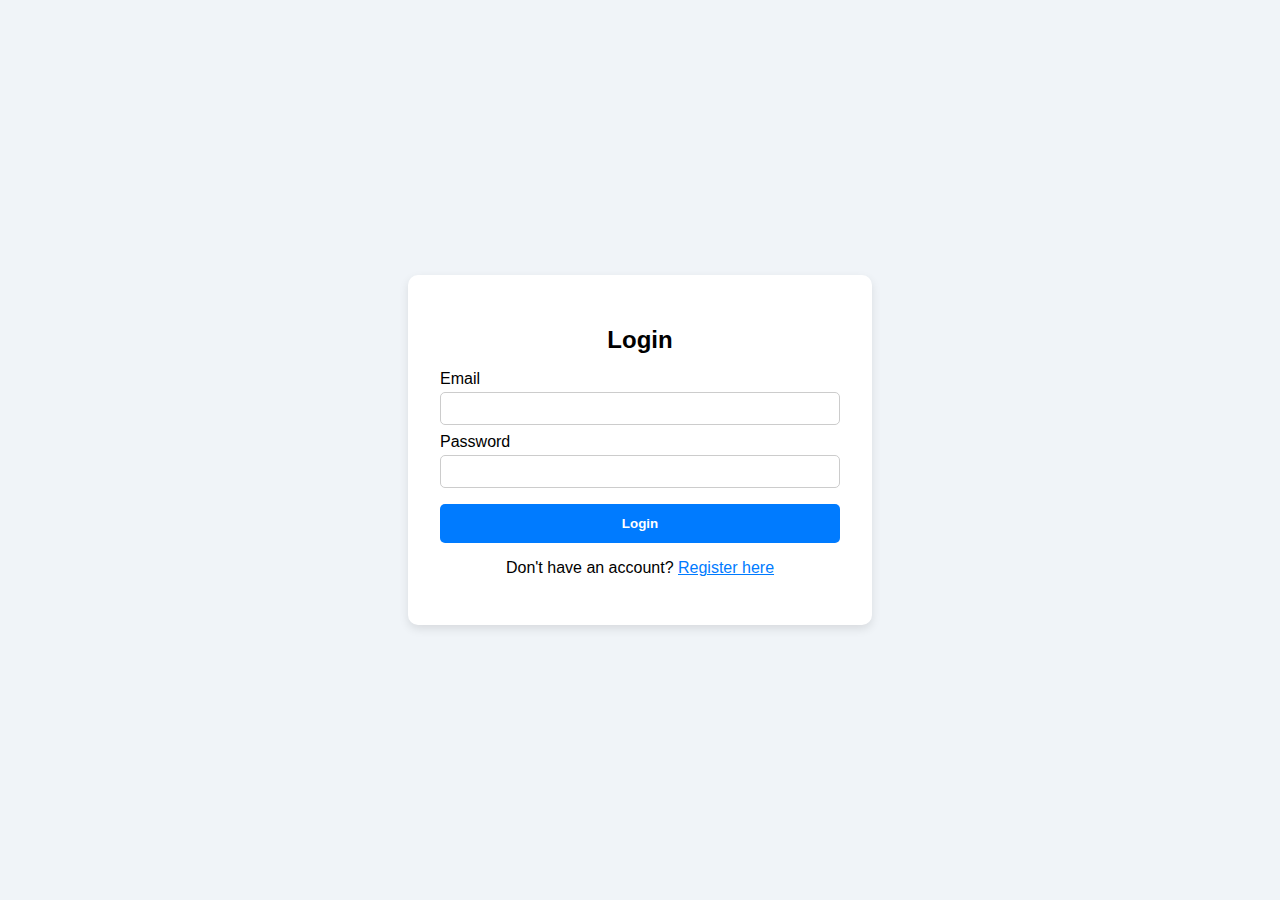
<file: frontend/auth.html>
<!DOCTYPE html>
<html lang="en">
<head>
  <meta charset="UTF-8" />
  <meta name="viewport" content="width=device-width, initial-scale=1.0"/>
  <title>ForestWatch - Login & Register</title>
  <link href="css/auth.css" rel="stylesheet">
</head>
<body>
  <div class="container">
    <div class="card">
      <h2 id="form-title">Login</h2>

      <!-- Login Form -->
      <form id="login-form">
        <label>Email</label>
        <input type="email" required>
        
        <label>Password</label>
        <input type="password" required>

        <button type="submit">Login</button>
      </form>

      <!-- Register Form -->
      <form id="register-form" style="display: none;">
        <label>Name</label>
        <input type="text" required>

        <label>Email</label>
        <input type="email" required>

        <label>Phone</label>
        <input type="text" required>

        <label>Region</label>
        <input type="text" required>

        <label>Password</label>
        <input type="password" required>

        <button type="submit">Register</button>
      </form>

      <p id="toggle-text">Don't have an account? <span id="toggle-link">Register here</span></p>
    </div>
  </div>

  <script src="js/auth.js"></script>
</body>
</html>
</file>
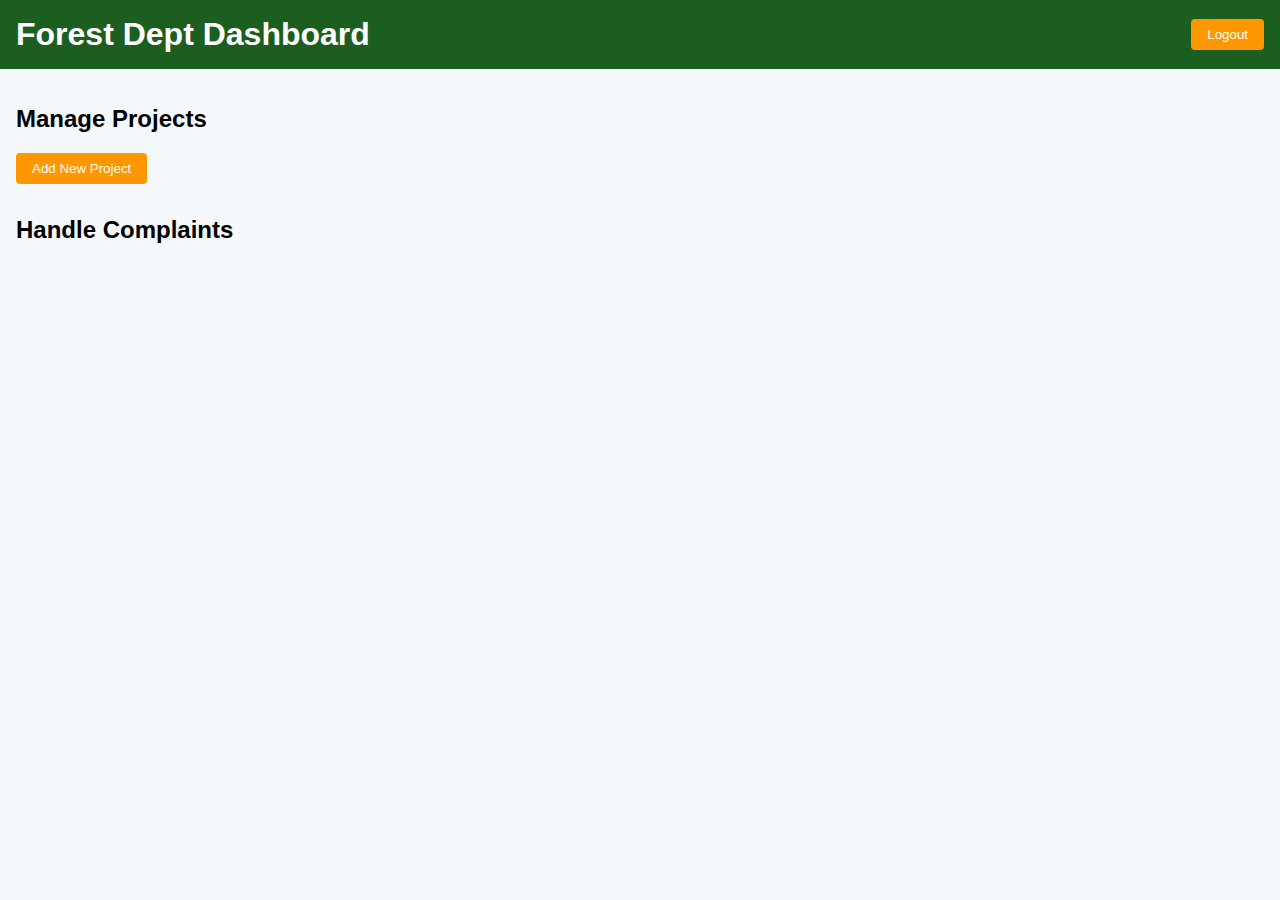
<file: frontend/forest_dashboard.html>
<!DOCTYPE html>
<html lang="en">
<head>
  <meta charset="UTF-8" />
  <meta name="viewport" content="width=device-width, initial-scale=1.0" />
  <title>ForestWatch - Forest Dept Dashboard</title>
  <link href="css/forest_dashboard.css" rel="stylesheet">
</head>
<body>
  <header>
    <h1>Forest Dept Dashboard</h1>
    <button id="logout-btn">Logout</button>
  </header>

  <main>
    <section id="projects-section">
      <h2>Manage Projects</h2>
      <button id="new-project-btn">Add New Project</button>
      <div id="projects-list">
        <!-- Project cards will be listed here -->
      </div>
    </section>

    <section id="complaints-section">
      <h2>Handle Complaints</h2>
      <div id="complaints-list">
        <!-- Complaints will be listed here -->
      </div>
    </section>
  </main>

  <script src="js/forest_dashboard.js"></script>
</body>
</html>
</file>
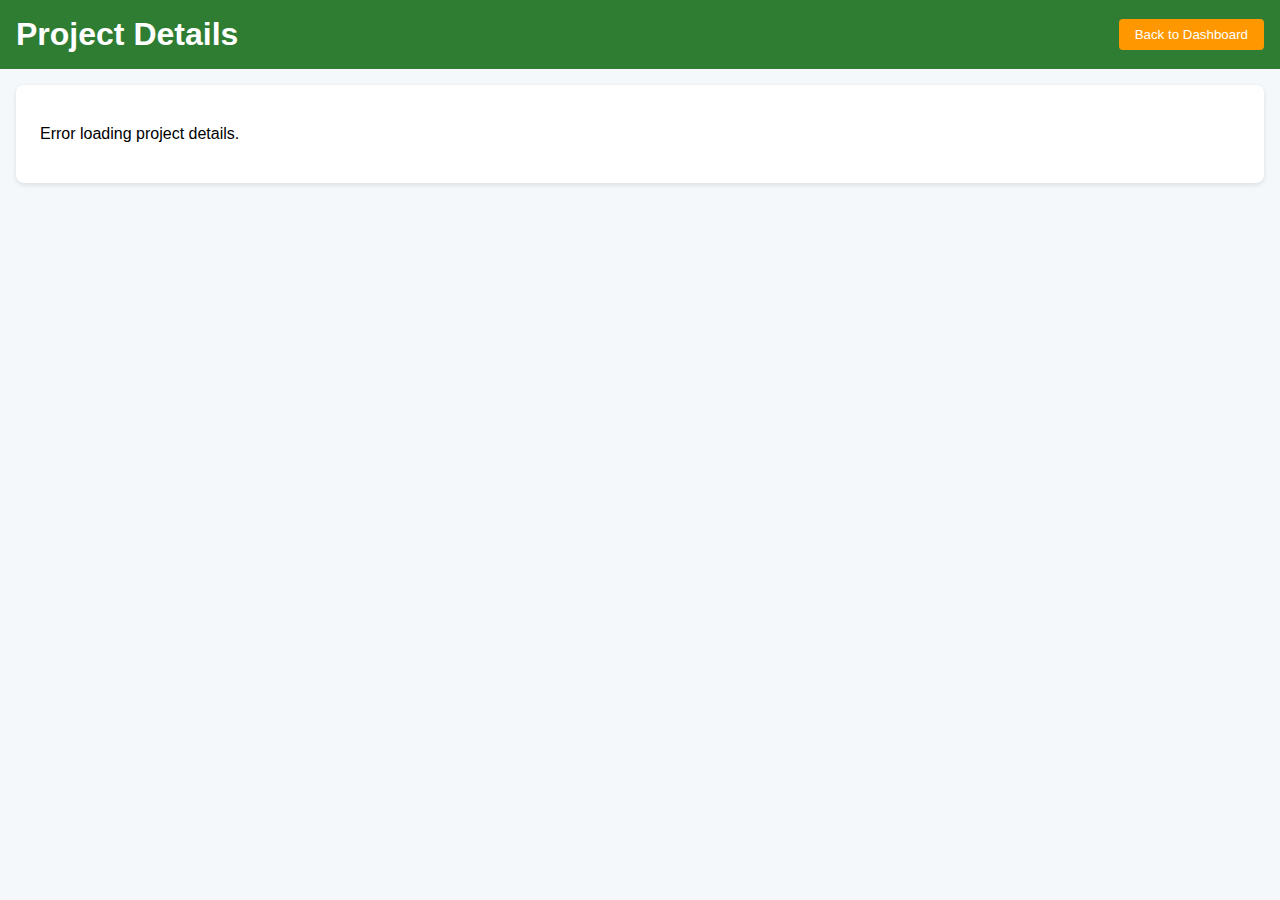
<file: frontend/project_details.html>
<!DOCTYPE html>
<html lang="en">
<head>
  <meta charset="UTF-8" />
  <meta name="viewport" content="width=device-width, initial-scale=1.0" />
  <title>ForestWatch - Project Details</title>
  <link href="css/project_details.css" rel="stylesheet">
</head>
<body>
  <header>
    <h1>Project Details</h1>
    <button id="back-btn">Back to Dashboard</button>
  </header>

  <main>
    <div id="project-info">
      <!-- Project info will be loaded here -->
    </div>
  </main>

  <script src="js/project_details.js"></script>
</body>
</html>
</file>
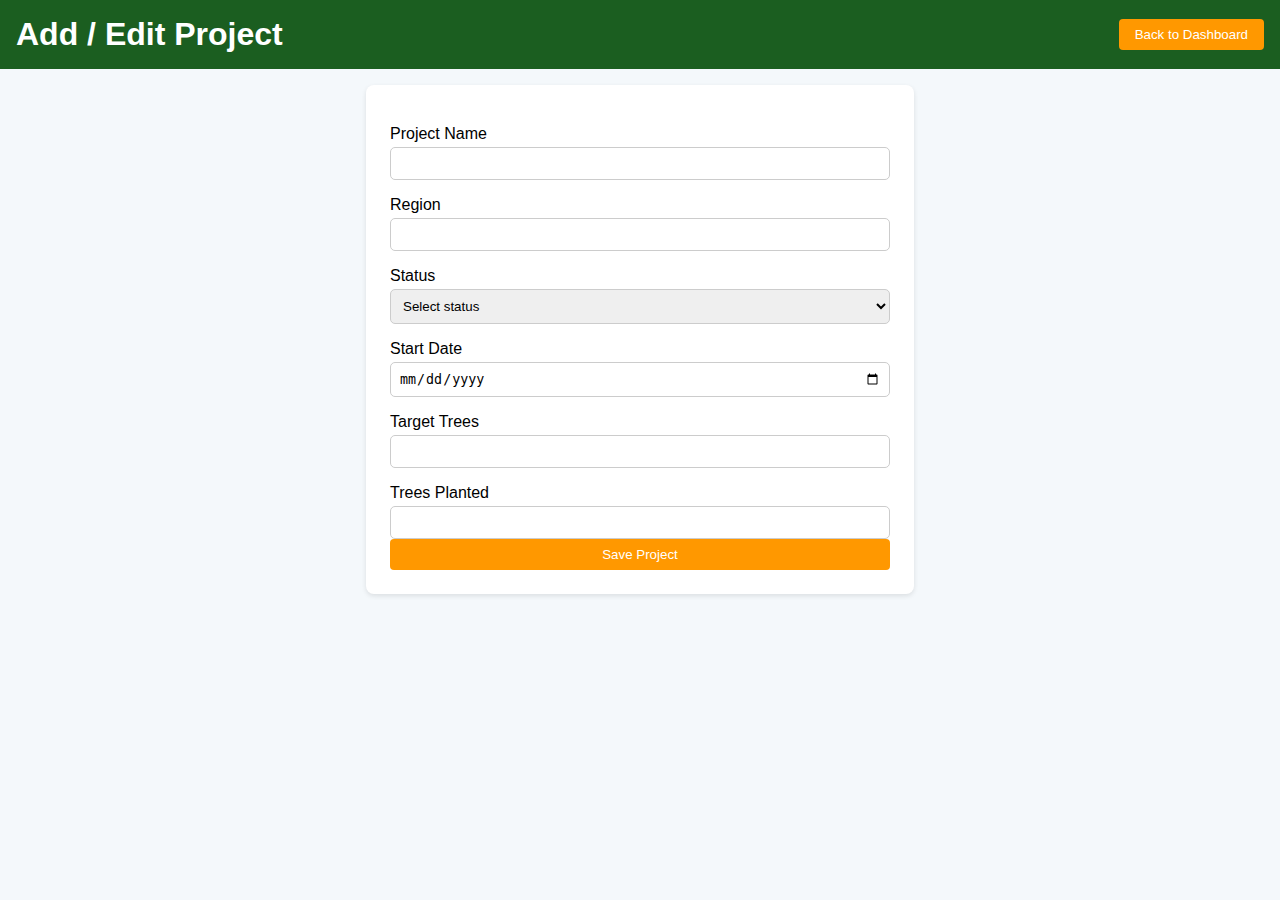
<file: frontend/project_form.html>
<!DOCTYPE html>
<html lang="en">
<head>
  <meta charset="UTF-8" />
  <meta name="viewport" content="width=device-width, initial-scale=1.0" />
  <title>ForestWatch - Add/Edit Project</title>
  <link href="css/project_form.css" rel="stylesheet">
</head>
<body>
  <header>
    <h1>Add / Edit Project</h1>
    <button id="back-btn">Back to Dashboard</button>
  </header>

  <main>
    <form id="project-form">
      <label>Project Name</label>
      <input type="text" required>

      <label>Region</label>
      <input type="text" required>

      <label>Status</label>
      <select required>
        <option value="">Select status</option>
        <option value="Planned">Planned</option>
        <option value="Ongoing">Ongoing</option>
        <option value="Completed">Completed</option>
      </select>

      <label>Start Date</label>
      <input type="date" required>

      <label>Target Trees</label>
      <input type="number" required>

      <label>Trees Planted</label>
      <input type="number" required>

      <button type="submit">Save Project</button>
    </form>
  </main>

  <script src="js/project_form.js"></script>
</body>
</html>
</file>
<file: frontend/css/auth.css>
/* auth.css */

body {
  background-color: #f0f4f8;
  font-family: Arial, sans-serif;
  margin: 0;
  padding: 0;
}

.container {
  display: flex;
  justify-content: center;
  align-items: center;
  height: 100vh;
}

.card {
  background-color: #fff;
  padding: 2rem;
  border-radius: 10px;
  box-shadow: 0 4px 10px rgba(0,0,0,0.1);
  width: 100%;
  max-width: 400px;
}

h2 {
  text-align: center;
  margin-bottom: 1rem;
}

label {
  margin-top: 0.5rem;
  display: block;
}

input {
  width: 100%;
  padding: 0.5rem;
  margin-top: 0.25rem;
  border: 1px solid #ccc;
  border-radius: 5px;
  box-sizing: border-box;
}

button {
  margin-top: 1rem;
  width: 100%;
  padding: 0.75rem;
  background-color: #007bff;
  border: none;
  color: white;
  font-weight: bold;
  border-radius: 5px;
  cursor: pointer;
}

button:hover {
  background-color: #0056b3;
}

#toggle-text {
  text-align: center;
  margin-top: 1rem;
}

#toggle-link {
  color: #007bff;
  cursor: pointer;
  text-decoration: underline;
}
</file>
<file: frontend/css/forest_dashboard.css>
/* forest_dashboard.css */

body {
  margin: 0;
  font-family: Arial, sans-serif;
  background-color: #f4f8fb;
}

header {
  background-color: #1b5e20;
  color: white;
  padding: 1rem;
  display: flex;
  justify-content: space-between;
  align-items: center;
}

h1 {
  margin: 0;
}

button {
  padding: 0.5rem 1rem;
  background-color: #ff9800;
  color: white;
  border: none;
  border-radius: 4px;
  cursor: pointer;
}

button:hover {
  background-color: #fb8c00;
}

main {
  padding: 1rem;
}

section {
  margin-bottom: 2rem;
}

#projects-list, #complaints-list {
  display: flex;
  flex-wrap: wrap;
  gap: 1rem;
}

.project-card, .complaint-card {
  background-color: white;
  padding: 1rem;
  border-radius: 8px;
  box-shadow: 0 2px 5px rgba(0,0,0,0.1);
  width: 220px;
}
</file>
<file: frontend/css/project_details.css>
/* project_details.css */

body {
  margin: 0;
  font-family: Arial, sans-serif;
  background-color: #f4f8fb;
}

header {
  background-color: #2e7d32;
  color: white;
  padding: 1rem;
  display: flex;
  justify-content: space-between;
  align-items: center;
}

h1 {
  margin: 0;
}

button {
  padding: 0.5rem 1rem;
  background-color: #ff9800;
  color: white;
  border: none;
  border-radius: 4px;
  cursor: pointer;
}

button:hover {
  background-color: #fb8c00;
}

main {
  padding: 1rem;
}

#project-info {
  background-color: white;
  padding: 1.5rem;
  border-radius: 8px;
  box-shadow: 0 2px 5px rgba(0,0,0,0.1);
}
</file>
<file: frontend/css/project_form.css>
/* project_form.css */

body {
  margin: 0;
  font-family: Arial, sans-serif;
  background-color: #f4f8fb;
}

header {
  background-color: #1b5e20;
  color: white;
  padding: 1rem;
  display: flex;
  justify-content: space-between;
  align-items: center;
}

h1 {
  margin: 0;
}

button {
  padding: 0.5rem 1rem;
  background-color: #ff9800;
  color: white;
  border: none;
  border-radius: 4px;
  cursor: pointer;
}

button:hover {
  background-color: #fb8c00;
}

main {
  padding: 1rem;
}

form {
  background-color: white;
  padding: 1.5rem;
  border-radius: 8px;
  box-shadow: 0 2px 5px rgba(0,0,0,0.1);
  max-width: 500px;
  margin: auto;
  display: flex;
  flex-direction: column;
}

label {
  margin-top: 1rem;
}

input, select {
  padding: 0.5rem;
  margin-top: 0.25rem;
  border: 1px solid #ccc;
  border-radius: 5px;
  width: 100%;
  box-sizing: border-box;
}
</file>
